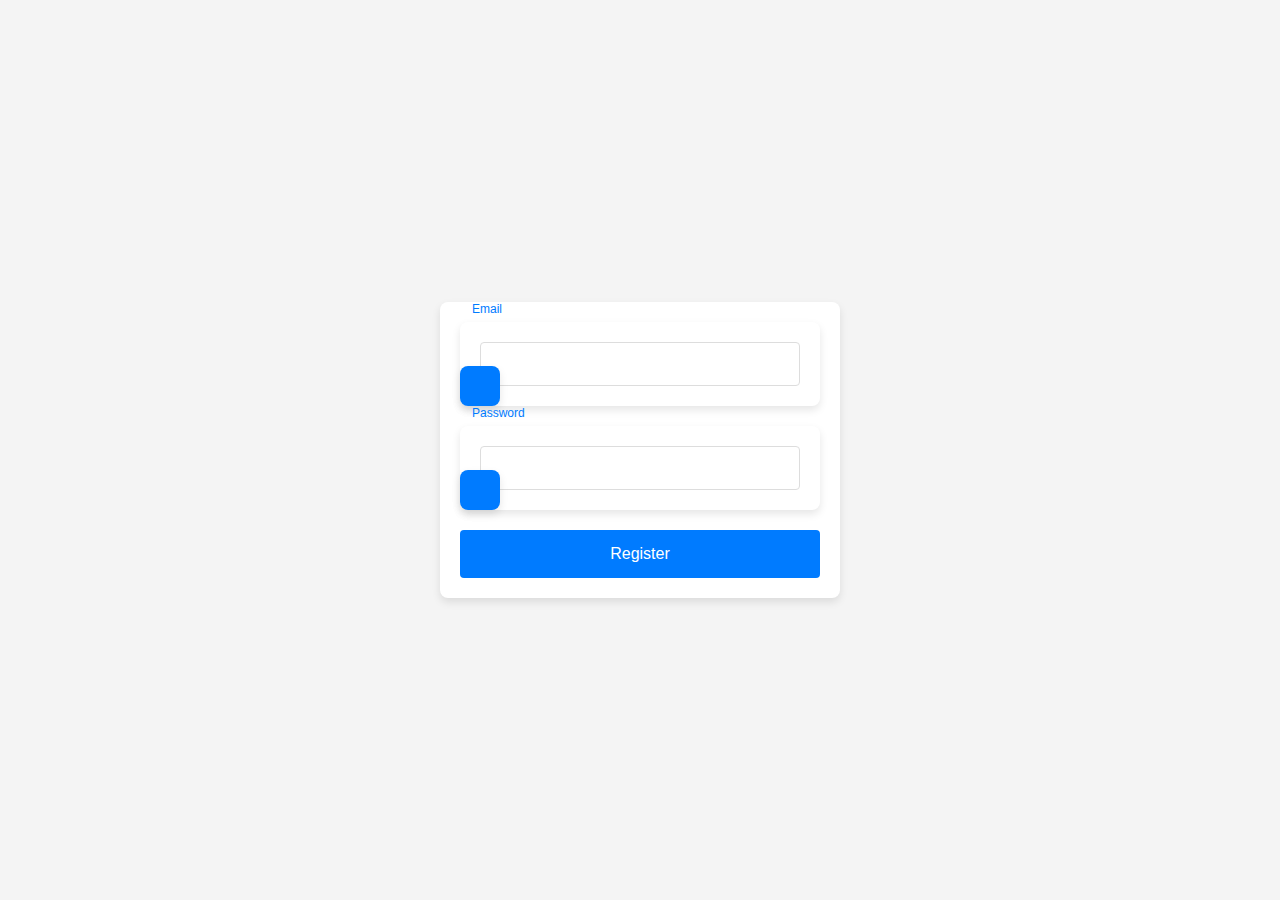
<file: ANBARASAN.S AI&DS-410721243008/HTML FILES/a.html>
<!DOCTYPE html>
<html>
<head>
<meta charset="UTF-8">
<title>Insert title here</title>
<link rel="stylesheet" href="regi.css">


</head>
<body>
<div>
<form action="register" method="post">
    <div class="input-box">
        <span class="icon">
            <ion-icon name="mail"></ion-icon>
        </span>
        <input type="email" name="email" required>
        <label>Email</label>
        <div class="input-line"></div>
    </div>
    <div class="input-box">
        <span class="icon">
            <ion-icon name="lock-closed"></ion-icon>
        </span>
        <input type="password" name="password" required>
        <label>Password</label>
        <div class="input-line"></div>
    </div>
    <button type="submit">Register</button>
</form>

</div>
</body>
</html>
</file>
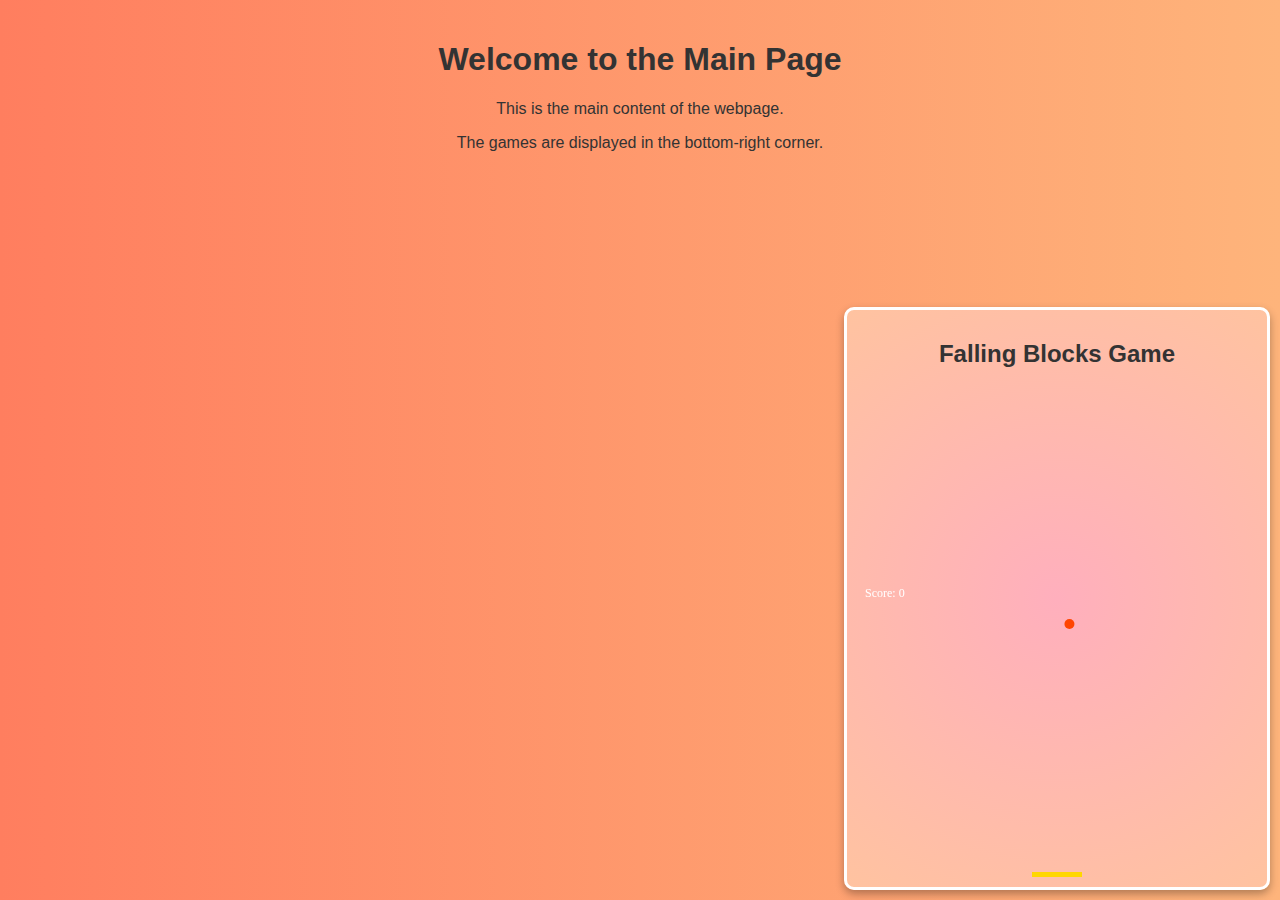
<file: ANBARASAN.S AI&DS-410721243008/HTML FILES/play.html>
<!DOCTYPE html>
<html lang="en">
<head>
    <meta charset="UTF-8">
    <meta name="viewport" content="width=device-width, initial-scale=1.0">
    <title>Main Page with Mini Games</title>
    <link rel="stylesheet" href="styles.css">
</head>
<body>
    <div id="main-content">
        <h1>Welcome to the Main Page</h1>
        <p>This is the main content of the webpage.</p>
        <p>The games are displayed in the bottom-right corner.</p>
    </div>
    <div id="game-container">
        <div id="falling-blocks-game">
            <h2>Falling Blocks Game</h2>
            <canvas id="fallingCanvas"></canvas>
            <p id="falling-message"></p>
        </div>
        <canvas id="gameCanvas"></canvas>
    </div>
    <script >
    const canvas = document.getElementById('gameCanvas');
    const ctx = canvas.getContext('2d');

    canvas.width = 400;
    canvas.height = 300;

    let paddleWidth = 50;
    let paddleHeight = 5;
    let paddleX = (canvas.width - paddleWidth) / 2;

    let rightPressed = false;
    let leftPressed = false;

    let ballRadius = 5;
    let ballX = Math.random() * (canvas.width - ballRadius * 2) + ballRadius;
    let ballY = ballRadius;
    let ballDY = 1;

    let score = 0;

    document.addEventListener('keydown', keyDownHandler);
    document.addEventListener('keyup', keyUpHandler);

    function keyDownHandler(e) {
        if(e.key == "Right" || e.key == "ArrowRight") {
            rightPressed = true;
        }
        else if(e.key == "Left" || e.key == "ArrowLeft") {
            leftPressed = true;
        }
    }

    function keyUpHandler(e) {
        if(e.key == "Right" || e.key == "ArrowRight") {
            rightPressed = false;
        }
        else if(e.key == "Left" || e.key == "ArrowLeft") {
            leftPressed = false;
        }
    }

    function drawPaddle() {
        ctx.beginPath();
        ctx.rect(paddleX, canvas.height - paddleHeight, paddleWidth, paddleHeight);
        ctx.fillStyle = "#FFD700"; // Gold color for the paddle
        ctx.fill();
        ctx.closePath();
    }

    function drawBall() {
        ctx.beginPath();
        ctx.arc(ballX, ballY, ballRadius, 0, Math.PI*2);
        ctx.fillStyle = "#FF4500"; // OrangeRed color for the ball
        ctx.fill();
        ctx.closePath();
    }

    function drawScore() {
        ctx.font = "12px Comic Sans MS";
        ctx.fillStyle = "#fff";
        ctx.fillText("Score: " + score, 8, 20);
    }

    function update() {
        ctx.clearRect(0, 0, canvas.width, canvas.height);

        drawPaddle();
        drawBall();
        drawScore();

        if(rightPressed && paddleX < canvas.width - paddleWidth) {
            paddleX += 3.5;
        }
        else if(leftPressed && paddleX > 0) {
            paddleX -= 3.5;
        }

        ballY += ballDY;

        if(ballY + ballRadius > canvas.height - paddleHeight) {
            if(ballX > paddleX && ballX < paddleX + paddleWidth) {
                ballY = ballRadius;
                ballX = Math.random() * (canvas.width - ballRadius * 2) + ballRadius;
                score++;
            } else if (ballY + ballRadius > canvas.height) {
                document.location.reload();
            }
        }

        requestAnimationFrame(update);
    }

    update();

    </script>
    <script>
    const canvas = document.getElementById('fallingCanvas');
    const ctx = canvas.getContext('2d');

    canvas.width = 400;
    canvas.height = 300;

    const paddleWidth = 80;
    const paddleHeight = 10;
    const blockSize = 30;
    const paddleSpeed = 5;
    const blockSpeed = 3;

    let paddleX = (canvas.width - paddleWidth) / 2;
    let rightPressed = false;
    let leftPressed = false;
    let blocks = [];
    let score = 0;
    let intervalId;
    let gameOver = false;

    document.addEventListener('keydown', keyDownHandler);
    document.addEventListener('keyup', keyUpHandler);

    function keyDownHandler(e) {
        if (e.key === "Right" || e.key === "ArrowRight") {
            rightPressed = true;
        } else if (e.key === "Left" || e.key === "ArrowLeft") {
            leftPressed = true;
        }
    }

    function keyUpHandler(e) {
        if (e.key === "Right" || e.key === "ArrowRight") {
            rightPressed = false;
        } else if (e.key === "Left" || e.key === "ArrowLeft") {
            leftPressed = false;
        }
    }

    function drawPaddle() {
        ctx.beginPath();
        ctx.rect(paddleX, canvas.height - paddleHeight, paddleWidth, paddleHeight);
        ctx.fillStyle = "#FFD700"; // Gold color for the paddle
        ctx.fill();
        ctx.closePath();
    }

    function drawBlocks() {
        ctx.fillStyle = "#FF4500"; // OrangeRed color for the blocks
        blocks.forEach(block => {
            ctx.beginPath();
            ctx.rect(block.x, block.y, blockSize, blockSize);
            ctx.fill();
            ctx.closePath();
        });
    }

    function drawScore() {
        ctx.font = "16px Comic Sans MS";
        ctx.fillStyle = "#fff";
        ctx.fillText("Score: " + score, 10, 20);
    }

    function generateBlock() {
        let x = Math.random() * (canvas.width - blockSize);
        blocks.push({ x: x, y: 0 });
    }

    function updateBlocks() {
        blocks.forEach(block => {
            block.y += blockSpeed;
            if (block.y > canvas.height) {
                gameOver = true;
            }
            if (block.y + blockSize > canvas.height - paddleHeight &&
                block.x + blockSize > paddleX &&
                block.x < paddleX + paddleWidth) {
                blocks.splice(blocks.indexOf(block), 1);
                score++;
            }
        });
    }

    function update() {
        if (gameOver) {
            document.getElementById('falling-message').textContent = 'Game Over! Final Score: ' + score;
            clearInterval(intervalId);
            return;
        }

        ctx.clearRect(0, 0, canvas.width, canvas.height);

        drawPaddle();
        drawBlocks();
        drawScore();
        
        if (rightPressed && paddleX < canvas.width - paddleWidth) {
            paddleX += paddleSpeed;
        } else if (leftPressed && paddleX > 0) {
            paddleX -= paddleSpeed;
        }

        updateBlocks();

        if (Math.random() < 0.02) {
            generateBlock();
        }

        requestAnimationFrame(update);
    }

    intervalId = setInterval(() => {
        update();
    }, 1000 / 60); // 60 frames per second
</script>
</body>
</html>
</file>
<file: ANBARASAN.S AI&DS-410721243008/HTML FILES/styles.css>
body {
    font-family: 'Comic Sans MS', cursive, sans-serif;
    margin: 0;
    padding: 0;
    background: linear-gradient(to right, #ff7e5f, #feb47b);
    color: #333;
    height: 100vh;
    display: flex;
    flex-direction: column;
    justify-content: flex-start;
    align-items: center;
}

#main-content {
    padding: 20px;
    text-align: center;
}

#game-container {
    position: absolute;
    bottom: 10px;
    right: 10px;
    display: flex;
    flex-direction: column;
    align-items: center;
    border: 3px solid #fff;
    border-radius: 10px;
    box-shadow: 0 4px 8px rgba(0, 0, 0, 0.3);
    background: radial-gradient(circle, #ffafbd, #ffc3a0);
    width: 400px;
    padding: 10px;
}

canvas {
    display: block;
}

#falling-blocks-game {
    margin-bottom: 20px;
    text-align: center;
}

#falling-message {
    font-size: 1.2em;
    font-weight: bold;
}
</file>
<file: ANBARASAN.S AI&DS-410721243008/HTML FILES/regi.css>
/* regi.css */

/* Reset some default browser styles */
body, h1, h2, h3, p, ul, ol, li, figure, blockquote, dl, dt, dd {
    margin: 0;
    padding: 0;
}

body {
    font-family: 'Arial', sans-serif;
    background-color: #f4f4f4;
    color: #333;
    display: flex;
    justify-content: center;
    align-items: center;
    height: 100vh;
    margin: 0;
}

div {
    width: 100%;
    max-width: 400px;
    background: #fff;
    border-radius: 8px;
    box-shadow: 0 4px 8px rgba(0, 0, 0, 0.1);
    padding: 20px;
    box-sizing: border-box;
}

form {
    display: flex;
    flex-direction: column;
}

.input-box {
    position: relative;
    margin-bottom: 20px;
}

.input-box input {
    width: 100%;
    padding: 12px 40px;
    border: 1px solid #ddd;
    border-radius: 4px;
    font-size: 16px;
    color: #333;
    box-sizing: border-box;
}

.input-box label {
    position: absolute;
    top: 12px;
    left: 12px;
    font-size: 16px;
    color: #666;
    transition: 0.3s ease;
    pointer-events: none;
}

.input-box input:focus + label,
.input-box input:not(:placeholder-shown) + label {
    top: -20px;
    left: 12px;
    font-size: 12px;
    color: #007bff;
}

.input-line {
    position: absolute;
    bottom: 0;
    left: 0;
    width: 0;
    height: 2px;
    background: #007bff;
    transition: width 0.3s ease;
}

.input-box input:focus ~ .input-line {
    width: 100%;
}

button {
    background-color: #007bff;
    border: none;
    color: white;
    padding: 15px;
    border-radius: 4px;
    font-size: 16px;
    cursor: pointer;
    transition:
</file>
